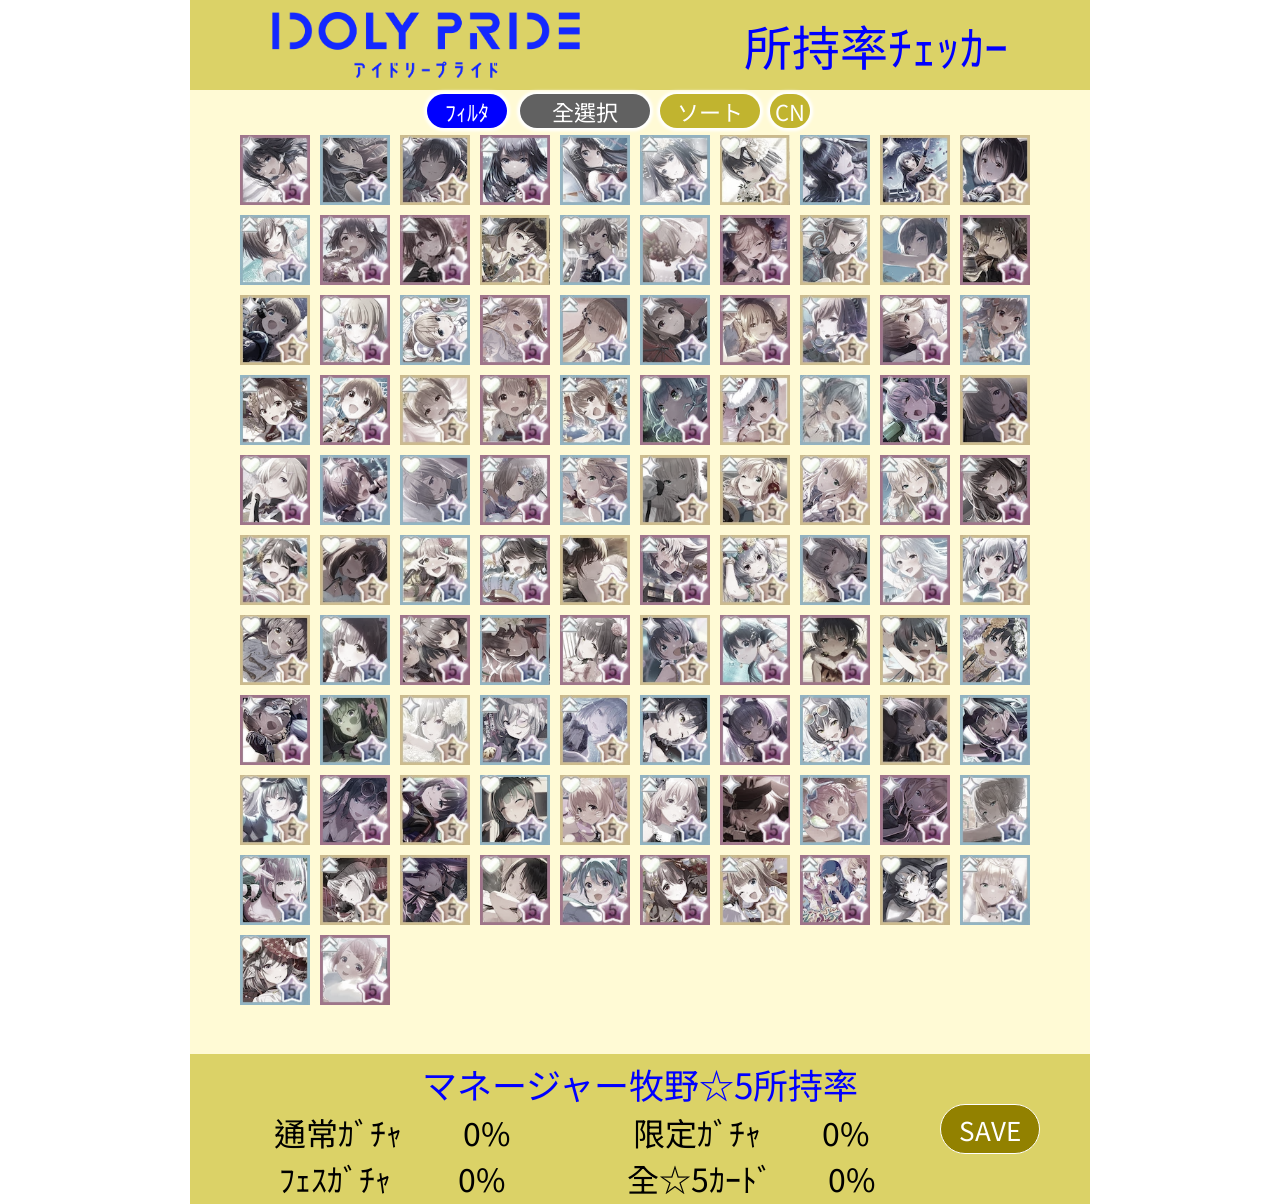
<file: index.html>
<!DOCTYPE html>
<html>

<head>
  <meta charset="UTF-8">
  <meta name="viewport" content="width=device-width, initial-scale=1.0 user-scalable=no">
  <title>IDOLYPRIDE曬卡小工具V2.0</title>

  <script>
    var sys = "";

    sys = (navigator.language || navigator.userLanguage || navigator.browserLanguage || navigator.systemLanguage).toLowerCase();



  </script>

  <link rel="stylesheet" href="./resource/fontawesome-free-6.2.1-web\css\all.css">

  <link rel="stylesheet" href="./style.css">
  <style>
    @import url('https://fonts.googleapis.com/css2?family=Noto+Sans+JP:wght@100;300;400;500;700&family=Noto+Sans+TC:wght@100;300;400;500;700&family=Noto+Sans:wght@100;300;400;500;700&display=swap');
  </style>
</head>

<body>
  <div id="root">

    <!-- 要截圖的都要放進來 -->
    <div id="capture">
      <!-- 上方固定欄 -->
      <div class="container" id="navigator">
        <img id='logo' src="Logo.png" alt="Idoly Pride">
        <p id="title"></p>

      </div>
      <div class="container" id="blocker">
        <!--空的 卡位用 -->
      </div>
      <!-- 中間滑動欄 -->
      <div class="container" id="slide-top">


        <div id="select-all">

        </div>
        <div id="sorter" sort="3">

        </div>
        <div id="language">
          JP
        </div>
      </div>
      <div class="container" id="card-container">
      </div>
      <div class="container" id="slide-bottom">　</div>
      <!-- 底部曬卡欄 -->
      <div class="container" id="bottom-navigator">
        <!-- <div class="emptydiv">　</div> -->
        <div id="dashboard-title">
          <p id="player"></p>
          <p id="five-stars-own"></p>
        </div>
        <div id="percentages">
          <div class="result">
            <p id="normal-percentage-label"></p>
            <p class="percentage" data-pool="normal">100%</p>
          </div>
          <div class="result">
            <p id="limited-percentage-label"></p>
            <p class="percentage" data-pool="limited">100%</p>
          </div>
          <div class="empty blank">　　</div>
          <div class="result">
            <p id="fes-percentage-label"></p>
            <p class="percentage" data-pool="fes">100%</p>
          </div>
          <div class="result">
            <p id="all-percentage-label"></p>
            <p class="percentage" data-pool="all">100%</p>
          </div>
          <div class="empty blank">　　</div>
        </div>
        <!-- <div class="emptydiv">　</div> -->


      </div>

    </div>
    <!-- 篩選器按鈕 -->
    <div id="filter-button" data-show='false'>
      <p id="filter-label">ﾌｨﾙﾀ</p>
    </div>
    <!-- 工具列背景空div -->
    <div id="toolbar-background"></div>

    <!-- 下方按鈕 -->
    <div id="save-container">
      <button class="user-action" id="save">
        <p>SAVE</p>
      </button>
    </div>

    <!-- <div class="user-action" id="share">
        <p>SHARE 分享按鈕 還沒做</p>
      </div> -->

    <!-- modal -->
    <div id="modal" data-show='false'>

      <div id="modal-header">
        <div id="filter-all" show>
          Clear Idols
        </div>
      </div>
      <div class="container-1" id="idol-selector">
        <div class="group" id="sunny">
          <div class="group-logo" data-group="sunny" show><img src="avatar\group_sunny.jpg" alt=""></div>
          <div class="idol-avatar filter sunny" data-key='idol' data-value='sakura'><img data-key='idol'
              data-value='sakura' src="avatar\sakura.png" alt=""></div>
          <div class="idol-avatar filter sunny" data-key='idol' data-value='sizuku'><img data-key='idol'
              data-value='sizuku' src="avatar\sizuku.png" alt=""></div>
          <div class="idol-avatar filter sunny" data-key='idol' data-value='chisa'><img data-key='idol'
              data-value='chisa' src="avatar\chisa.png" alt=""></div>
          <div class="idol-avatar filter sunny" data-key='idol' data-value='rei'><img data-key='idol' data-value='rei'
              src="avatar\rei.png" alt=""></div>
          <div class="idol-avatar filter sunny" data-key='idol' data-value='haruko'><img data-key='idol'
              data-value='haruko' src="avatar\haruko.png" alt=""></div>
        </div>
        <div class="group" id="tsuki">
          <div class="group-logo" data-group="tsuki" show><img src="avatar\group_tsuki.jpg" alt=""></div>
          <div class="idol-avatar filter tsuki" data-key='idol' data-value='kotono'><img data-key='idol'
              data-value='kotono' src="avatar\kotono.png" alt=""></div>
          <div class="idol-avatar filter tsuki" data-key='idol' data-value='nagisa'><img data-key='idol'
              data-value='nagisa' src="avatar\nagisa.png" alt=""></div>
          <div class="idol-avatar filter tsuki" data-key='idol' data-value='saki'><img data-key='idol' data-value='saki'
              src="avatar\saki.png" alt=""></div>
          <div class="idol-avatar filter tsuki" data-key='idol' data-value='suzu'><img data-key='idol' data-value='suzu'
              src="avatar\suzu.png" alt=""></div>
          <div class="idol-avatar filter tsuki" data-key='idol' data-value='mei'><img data-key='idol' data-value='mei'
              src="avatar\mei.png" alt=""></div>
        </div>
        <div class="group" id="liznoir">
          <div class="group-logo" data-group="liznoir" show><img src="avatar\group_liznoir.jpg" alt=""></div>
          <div class="idol-avatar filter liznoir" data-key='idol' data-value='rio'><img data-key='idol' data-value='rio'
              src="avatar\rio.png" alt=""></div>
          <div class="idol-avatar filter liznoir" data-key='idol' data-value='aoi'><img data-key='idol' data-value='aoi'
              src="avatar\aoi.png" alt=""></div>
          <div class="idol-avatar filter liznoir" data-key='idol' data-value='ai'><img data-key='idol' data-value='ai'
              src="avatar\ai.png" alt=""></div>
          <div class="idol-avatar filter liznoir" data-key='idol' data-value='kokoro'><img data-key='idol'
              data-value='kokoro' src="avatar\kokoro.png" alt=""></div>
        </div>
        <div class="group" id="trinityaile">
          <div class="group-logo" data-group="trinityaile" show><img src="avatar\group_trinityaile.jpg" alt=""></div>
          <div class="idol-avatar filter trinityaile" data-key='idol' data-value='rui'><img data-key='idol'
              data-value='rui' src="avatar\rui.png" alt=""></div>
          <div class="idol-avatar filter trinityaile" data-key='idol' data-value='yuu'><img data-key='idol'
              data-value='yuu' src="avatar\yuu.png" alt=""></div>
          <div class="idol-avatar filter trinityaile" data-key='idol' data-value='sumire'><img data-key='idol'
              data-value='sumire' src="avatar\sumire.png" alt=""></div>
        </div>
        <div class="group sp " id="mana">
          <div class="idol-avatar filter" data-key='idol' data-value='mana'><img data-key='idol' data-value='mana'
              src="avatar\mana.png" alt=""></div>
        </div>
        <div class="group" id="iiix">
          <div class="group-logo" data-group="iiix" show><img src="avatar\group_IIIX.jpg" alt=""></div>
          <div class="idol-avatar filter iiix" data-key='idol' data-value='fran'><img data-key='idol' data-value='fran'
              src="avatar\Fran.png" alt=""></div>
          <div class="idol-avatar filter iiix" data-key='idol' data-value='kana'><img data-key='idol' data-value='kana'
              src="avatar\Kana.png" alt=""></div>
          <div class="idol-avatar filter iiix" data-key='idol' data-value='miho'><img data-key='idol' data-value='miho'
              src="avatar\Miho.png" alt=""></div>
        </div>
        <div class="group sp" id="other">
          <div class="idol-avatar filter" data-key='idol' data-value='miku'><img data-key='idol' data-value='miku'
              src="avatar\miku.png" alt=""></div>
        </div>
      </div>
      <div class="container-2" id="pool-selector">
        <div class="pool filter" id="normal" data-key='pool' data-value='normal'>
          <p data-key='pool' data-value='normal'>通常ｶﾞﾁｬ</p>
        </div>
        <div class="pool filter" id="limited" data-key='pool' data-value='limited'>
          <p data-key='pool' data-value='limited'>限定ｶﾞﾁｬ</p>
        </div>
        <div class="pool filter" id="fes" data-key='pool' data-value='fes'>
          <p data-key='pool' data-value='fes'>ﾌｪｽｶﾞﾁｬ</p>
        </div>
        <div class="pool filter" id="special" data-key='pool' data-value='special'>
          <p data-key='pool' data-value='special'>ｽﾍﾟｼｬﾙ</p>
        </div>
      </div>
      <div class="container-3" id="type-selector">
        <div class="type filter" id="vocal" data-key='type' data-value='vocal'>
          <p data-key='type' data-value='vocal' id="vocal-label">Vocal</p>
        </div>
        <div class="type filter" id="dance" data-key='type' data-value='dance'>
          <p data-key='type' data-value='dance' id="dance-label">Dance</p>
        </div>
        <div class="type filter" id="visual" data-key='type' data-value='visual'>
          <p data-key='type' data-value='visual' id="visual-label">Visual</p>
        </div>
      </div>
      <div class="container-3" id="job-selector">
        <div class="job filter" id="scorer" data-key='job' data-value='scorer'>
          <p data-key='job' data-value='scorer' id="scorer-label">ｽｺｱﾗｰ</p>
        </div>
        <div class="job filter" id="buffer" data-key='job' data-value='buffer'>
          <p data-key='job' data-value='buffer' id="buffer-label">ﾊﾞｯﾌｧｰ</p>
        </div>
        <div class="job filter" id="supporter" data-key='job' data-value='supporter'>
          <p data-key='job' data-value='supporter' id="supporter-label">ｻﾎﾟｰﾀｰ</p>
        </div>
      </div>
    </div>
    <!-- 使用者輸入名字 -->

    <form id="name">
      <input placeholder="お名前を入力する" type="text" id="name-input">
      <button id="name-submit">提出</button>
    </form>
    <!-- 產圖中alert -->
    <div id="alert">
      <p id="alert-1">...圖片產製中...</p>
      <p id="alert-2">預計花費數秒至數十秒</p>
      <p id="alert-3">請耐心等候並不要滑動</p>
    </div>
    <!-- 截圖用的隱形按鈕 -->
    <button id="download-button"><a href="" download>Test</a></button>

  </div>


  <!-- 顯示語言 -->
  <script>
    let LanguageArray = [];

    if (sys === "zh-tw" || sys === "zh-cn" || sys === "zh-hk" || sys === "zh-sg" || sys === "zh") {
      let language = 'ch';
    } else {
      let language = 'jp';
    }

  </script>

  <!-- 截圖套件 -->
  <script src="dom-to-image.js"></script>
  <!-- 主要JS -->
  <script type="module" src="script.js"></script>
</body>

</html>
</file>
<file: style.css>
/* 初始化 */
* {
  margin: 0;
  padding: 0;
  box-sizing: border-box;
  font-family: "Noto Sans TC", "Noto Sans JP", "Noto Sans", sans-serif;
}


/* 手機 */
@media screen and (max-width: 483px) {

  /* 截圖區 */
  #capture {
    display: relative;
    width: 100vw;
    min-height: 100vh;
    height: fit-content;
    background-color: rgb(255, 250, 213)
  }

  /* 上方固定欄 */
  #navigator {
    z-index: 9;
    position: fixed;
    height: 75px;
    width: 100vw;

    display: flex;
    align-items: center;
    justify-content: space-around;



    font-size: 32px;
    color: blue;
    background-color: #dbd267;

  }

  #blocker {
    position: static;
    height: 115px;
    width: 100vw;
  }

  #logo {
    width: 160px;
  }

  /* 中間曬卡區 */
  #slide-top {
    height: 40px;
    padding: 5px;
    position: fixed;
    top: 75px;
    z-index: 3;

    display: flex;
    flex-direction: row-reverse;

    font-size: 22px;
    background-color: #f3edaf;

  }

  #toolbar-background {
    position: fixed;
    top: 75px;
    z-index: 2;

    height: 45px;
    width: 100%;
    background-color: #f3edaf;
  }

  #select-all {
    position: absolute;
    top: 1px;
    left: 90px;


    width: 130px;
    height: 34px;
    margin: 5px;
    border-radius: 17px;

    display: flex;
    justify-content: center;
    align-items: center;

    color: white;
    background-color: #c1b42f;
    box-shadow: 0 0 3px 3px white;
    font-size: 22px;

    opacity: 50%;
    filter: grayscale(100%);
    background-color: rgb(97, 97, 97)
  }

  #select-all[own] {
    opacity: 100%;
    filter: grayscale(0%);
    background-color: #c1b42f;
  }

  #sorter {

    position: absolute;
    top: 1px;
    left: 230px;


    width: 100px;
    height: 34px;
    margin: 5px;
    border-radius: 17px;

    display: flex;
    justify-content: center;
    align-items: center;

    color: white;
    background-color: #c1b42f;
    box-shadow: 0 0 3px 3px white;
    font-size: 22px;
  }

  #language {
    position: absolute;
    top: 1px;
    left: 340px;
    z-index: 10px;

    width: 40px;
    height: 34px;
    margin: 5px;
    border-radius: 17px;

    display: flex;
    justify-content: center;
    align-items: center;

    color: white;
    background-color: #c1b42f;
    box-shadow: 0 0 3px 3px white;
    font-size: 22px;
  }

  #slide-top p {
    margin: 0 3px;
  }

  #card-container {
    width: 100%;
    max-width: 425px;
    padding: 3px;
    margin: 0 auto;

    display: flex;
    flex-direction: row;
    flex-wrap: wrap;
    justify-content: space-around;

    background-color: rgb(255, 250, 213);
  }


  .card {
    position: relative;
    display: inline-block;
    margin-bottom: 5px;

    width: 70px;
    height: 70px;

  }

  .fa-circle-check {
    position: absolute;
    right: 0;
    z-index: 2;

    font-size: 18px;
    color: rgb(1, 171, 1);
    border-radius: 50%;
    box-shadow: 0 0 5px 2px rgb(205, 254, 170);
    background-color: white;
  }

  .card img {
    width: 100%;
    height: 100%;
  }

  .card[data-own='false'] {
    filter: grayscale(100%);
  }

  .card[data-own='false'] i {
    display: none;
  }

  #slide-bottom {
    height: 150px;
  }

  /* 下方結果欄 */
  #bottom-navigator {
    z-index: 2;
    height: 150px;
    width: 100vw;
    position: fixed;
    bottom: 0;

    display: flex;
    flex-direction: column;
    align-items: center;
    justify-content: center;

    background-color: #dbd267;


  }

  #bottom-navigator .emptydiv {
    border: red 1px solid;
    height: 50px;
  }

  #dashboard-title {
    font-size: 26px;
    width: 95%;
    display: flex;
    align-items: center;
    justify-content: center;
  }

  #dashboard-title p {
    color: blue
  }

  #percentages {
    width: 95%;
    display: flex;
    justify-content: space-evenly;
    align-items: center;
    flex-wrap: wrap;

  }

  #percentages .result {
    font-size: 22px;
    display: flex;
    flex-wrap: nowrap;
    min-width: 42%;
    justify-content: space-evenly;
  }

  #percentages .empty {
    /* width: 15%; */
    flex-grow: 10;
    font-size: 20px
  }

  .user-action {
    position: fixed;
    right: 10px;
    z-index: 2;

    width: 65px;
    height: 26px;
    border-radius: 20px;

    display: flex;
    justify-content: center;
    align-items: center;

    color: white;
    border: rgb(255, 255, 255) 1px solid;
    background-color: rgb(146, 129, 0);
    font-size: 18px;
  }

  #save {
    bottom: 40px;
    height: 40px;
  }

  #share {
    bottom: 25px;
  }

  /* 篩選器按鈕 */
  #filter-button {
    position: fixed;
    top: 75px;
    z-index: 4;

    width: 80px;
    height: 34px;
    margin: 5px;
    border-radius: 17px;

    display: flex;
    justify-content: center;
    align-items: center;

    color: white;
    background-color: blue;
    box-shadow: 0 0 3px 3px white;
    font-size: 22px;


  }

  /* modal */

  #modal[data-show='false'] {
    display: none;
  }

  #modal {


    z-index: 3;
    position: fixed;
    top: 74px;
    bottom: 150px;
    width: 100vw;
    min-height: 625px;

    background-color: #f3edaf;
    box-shadow: inset 0 5px 24px #dbd267;

  }

  #modal-header {
    height: 40px;
  }

  #filter-all {
    position: absolute;
    top: 1px;
    left: 90px;


    width: 180px;
    height: 34px;
    margin: 5px;
    border-radius: 17px;

    display: flex;
    justify-content: center;
    align-items: center;

    color: white;
    background-color: #7d730b;
    box-shadow: 0 0 3px 3px white;
    font-size: 22px;

    opacity: 70%;
    filter: grayscale(100%)
  }

  #filter-all[show] {
    opacity: 100%;
    filter: grayscale(0%);
    background-color: #c1b42f;
  }



  #idol-selector {
    display: flex;
    flex-wrap: wrap;
    width: 376px;
    margin: 10px auto 0;
  }

  .group {
    display: flex;
    justify-content: space-between;
    padding: 0px 5px;
  }

  .group-logo img {
    width: 60px;
  }

  .group-logo {
    opacity: 50%;
    filter: grayscale(100%)
  }

  .group-logo[show] {
    opacity: 100%;
    filter: none
  }

  .idol-avatar img {
    width: 55px;
    margin: 3px;
    border-radius: 50%;
  }

  #idol-selector .sp {

    flex-grow: 100;
    display: flex;
    flex-direction: row-reverse;

  }

  #pool-selector {
    width: 375px;
    margin: 0 auto;

    display: flex;
    flex-wrap: wrap;
    align-items: center;
    justify-content: space-around;

  }

  .pool {
    width: 40%;
    height: 56px;
    border-radius: 28px;
    border: #a99c12 5px solid;
    margin: 5px 0px;

    display: flex;
    align-items: center;
    justify-content: center;

    background-color: #dbd267;
    color: #685f01;
    font-size: 30px;
  }

  .container-3 {
    width: 375px;
    margin: 5px auto;

    display: flex;
    justify-content: space-evenly;
  }

  .type {

    width: 100px;
    height: 40px;
    margin: 5px;
    border-radius: 20px;

    display: flex;
    justify-content: center;
    align-items: center;

    color: white;
    box-shadow: 0 0 3px 3px white;
    font-size: 22px;
  }

  #vocal {
    background-color: rgb(190, 0, 114)
  }

  #dance {
    background-color: rgb(0, 88, 203)
  }

  #visual {
    background-color: rgb(197, 171, 0)
  }

  .job {

    width: 100px;
    height: 40px;
    margin: 5px;
    border-radius: 20px;

    display: flex;
    justify-content: center;
    align-items: center;

    color: white;
    box-shadow: 0 0 3px 3px white;
    font-size: 22px;

    background-color: rgb(7, 143, 0)
  }

  .filter[data-select='false'] {
    opacity: 50%;
    filter: grayscale(100%)
  }

  /* 使用者輸入名字 */
  #name {
    display: none;
  }

  #name[show] {
    position: fixed;
    bottom: 90px;
    z-index: 10;
    width: 100%;
    height: 50px;

    display: flex;
    align-items: center;
    justify-content: space-evenly;

    background-color: #685f01;

  }

  input {
    width: 60%;
    min-height: 80%;
    display: inline;
    font-size: 24px;
  }

  button {
    width: 20%;
    font-size: 24px;
  }

  #alert {
    display: none;
  }

  #alert[show] {
    position: fixed;
    top: 300px;
    left: 5vw;
    z-index: 10;
    height: 200px;
    width: 90vw;

    display: flex;
    flex-direction: column;
    align-items: center;
    justify-content: space-evenly;


    background-color: #0003c9;
    color: white;
    font-size: 28px;
  }

  #download-button {
    display: none;
  }

}


/* 電腦、平板 */

@media screen and (min-width: 484px) {

  /* 截圖區 */

  #root {
    display: relative;

    margin: 0 auto;

    width: 900px;
    max-width: 900px;
    height: fit-content;
    min-height: 100vh;
  }

  #capture {
    position: relative;

    margin: 0 auto;

    display: flex;
    flex-direction: column;
    align-items: center;

    width: 100%;
    max-width: 900px;
    height: fit-content;
    min-height: 100vh;

    background-color: rgb(255, 250, 213)
  }

  /* 上方固定欄 */
  #navigator {
    position: relative;
    z-index: 3;
    height: 90px;
    width: 100%;
    max-width: 900px;
    padding: 10px 0;

    display: flex;
    align-items: center;
    justify-content: space-around;

    font-size: 32px;
    color: blue;
    background-color: #dbd267;

  }

  #blocker {
    display: none;
  }

  #logo {
    max-width: 40%;
    max-height: 95%;
  }

  #title {
    font-size: 3rem
  }

  /* 中間曬卡區 */
  #slide-top {
    height: 40px;
    padding: 3px;
    position: fixed;
    top: 85px;
    left: 40vw;
    z-index: 3;
    display: flex;
    flex-direction: row;
    justify-content: flex-end;
    font-size: 22px;
    /* background-color: #f3edaf; */
  }

  #select-all {
    position: relative;
    top: 1px;
    /* left: 90px; */


    width: 130px;
    height: 34px;
    margin: 5px;
    border-radius: 17px;

    display: flex;
    justify-content: center;
    align-items: center;

    color: white;
    background-color: #c1b42f;
    box-shadow: 0 0 3px 3px white;
    font-size: 22px;

    /* opacity: 50%; */
    filter: grayscale(100%);
    background-color: rgb(97, 97, 97)
  }

  #select-all[own] {
    opacity: 100%;
    filter: grayscale(0%);
    background-color: #c1b42f;
  }

  #sorter {

    position: relative;
    top: 1px;
    /* left: 230px; */


    width: 100px;
    height: 34px;
    margin: 5px;
    border-radius: 17px;

    display: flex;
    justify-content: center;
    align-items: center;

    color: white;
    background-color: #c1b42f;
    box-shadow: 0 0 3px 3px white;
    font-size: 22px;
  }

  #language {
    position: relative;
    top: 1px;
    /* left: 340px; */
    z-index: 10px;

    width: 40px;
    height: 34px;
    margin: 5px;
    border-radius: 17px;

    display: flex;
    justify-content: center;
    align-items: center;

    color: white;
    background-color: #c1b42f;
    box-shadow: 0 0 3px 3px white;
    font-size: 22px;
  }

  #slide-top p {
    margin: 0 3px;
  }

  #card-container {
    position: relative;
    top: 40px;
    width: 90%;

    display: flex;
    flex-direction: row;
    flex-wrap: wrap;
    justify-content: flex-start;

    background-color: rgb(255, 250, 213);
  }

  .card {
    position: relative;
    display: inline-block;
    margin: 5px;

    width: 70px;
    height: 70px;

  }

  .fa-circle-check {
    position: absolute;
    right: 0;
    z-index: 2;

    font-size: 18px;
    color: rgb(1, 171, 1);
    border-radius: 50%;
    box-shadow: 0 0 5px 2px rgb(205, 254, 170);
    background-color: white;
  }

  .card img {
    width: 100%;
    height: 100%;
  }

  .card[data-own='false'] {
    filter: grayscale(75%);
  }

  .card[data-own='false'] i {
    display: none;
  }

  #slide-bottom {
    /* height: 200px; */
  }

  /* 下方結果欄 */
  #bottom-navigator {
    z-index: 2;
    height: 150px;
    width: 100%;
    position: relative;
    bottom: 0;
    margin-top: 60px;

    display: flex;
    flex-direction: column;
    align-items: center;
    justify-content: center;

    background-color: #dbd267;


  }

  #bottom-navigator .emptydiv {
    border: red 1px solid;
    height: 50px;
  }

  #dashboard-title {
    font-size: 35px;
    width: 900px;
    display: flex;
    align-items: center;
    justify-content: center;
  }

  #dashboard-title p {
    color: blue
  }

  #percentages {
    width: 95%;
    display: flex;
    justify-content: space-evenly;
    align-items: center;
    flex-wrap: wrap;

  }

  #percentages .result {
    font-size: 32px;
    display: flex;
    flex-wrap: nowrap;
    min-width: 42%;
    justify-content: space-evenly;
  }

  #percentages .empty {
    /* width: 15%; */
    flex-grow: 10;
    font-size: 20px
  }

  #save-container {
    position: relative;
    bottom: 0;
  }

  #save {
    position: absolute;
    right: 50px;
    bottom: 50px;
    z-index: 2;

    width: 100px;
    height: 50px;
    border-radius: 25px;

    display: block;

    color: white;
    border: rgb(255, 255, 255) 1px solid;
    background-color: rgb(146, 129, 0);
    font-size: 26px;
  }


  #share {
    display: none;
  }

  /* 篩選器按鈕 */
  #filter-button {
    position: fixed;
    top: 89px;
    right: 60vw;
    z-index: 4;

    width: 80px;
    height: 34px;
    margin: 5px;
    border-radius: 17px;

    display: flex;
    justify-content: center;
    align-items: center;

    color: white;
    background-color: blue;
    box-shadow: 0 0 3px 3px white;
    font-size: 22px;


  }

  /* modal */

  #modal[data-show='false'] {
    display: none;
  }

  #modal {
    z-index: 3;
    position: fixed;
    top: 90px;
    bottom: 00px;
    max-width: 900px;
    width: 100%;

    display: flex;
    flex-direction: column;

    background-color: #f3edaf;
    box-shadow: inset 0 5px 24px #dbd267;

  }

  #modal-header {
    height: 40px;
    max-width: 900px;
  }

  #filter-all {
    position: absolute;

    left: 40%;


    width: fit-content;
    height: 34px;
    margin: 4px 0px;
    border-radius: 17px;

    padding: 0 8px;
    display: flex;
    justify-content: center;
    align-items: center;

    color: white;
    background-color: #7d730b;
    box-shadow: 0 0 3px 3px white;
    font-size: 22px;

    opacity: 70%;
    filter: grayscale(100%)
  }

  #filter-all[show] {
    opacity: 100%;
    filter: grayscale(0%);
    background-color: #c1b42f;
  }

  #idol-selector {
    display: flex;
    flex-wrap: wrap;
    justify-content: flex-start;
    min-width: 376px;
    max-width: 720px;
    margin: 10px auto 0;
  }

  .group {
    width: 375px;
    display: flex;

    padding: 0px 5px;

  }

  #sunny {
    order: 1
  }

  #liznoir {
    width: 320px;
    order: 2
  }

  #tsuki {
    order: 3
  }

  #trinityaile {
    order: 4;
    width: 320px
  }

  #iiix {
    order: 5;
  }

  #mana {
    order: 6;
    max-width: 70px;
  }

  #other {
    order: 7;
    max-width: 70px;
  }



  .group-logo img {
    width: 60px;
  }

  .group-logo {
    opacity: 50%;
    filter: grayscale(40%)
  }

  .group-logo[show] {
    opacity: 100%;
    filter: none
  }

  .idol-avatar img {
    width: 55px;
    margin: 3px;
    border-radius: 50%;
  }

  #idol-selector .sp {

    flex-grow: 100;
    display: flex;
    flex-direction: row-reverse;

  }

  #pool-selector {
    max-width: 750px;
    width: 90%;
    margin: 0 auto;

    display: flex;
    flex-wrap: wrap;
    align-items: center;
    justify-content: space-evenly;

  }

  .pool {
    width: 160px;
    height: 56px;
    border-radius: 28px;
    border: #a99c12 5px solid;
    margin: 5px 0px;

    display: flex;
    align-items: center;
    justify-content: center;

    background-color: #dbd267;
    color: #685f01;
    font-size: 30px;
  }

  .container-3 {
    width: 375px;
    margin: 5px auto;

    display: flex;
    justify-content: space-evenly;
  }

  .type {

    width: 100px;
    height: 40px;
    margin: 5px;
    border-radius: 20px;

    display: flex;
    justify-content: center;
    align-items: center;

    color: white;
    box-shadow: 0 0 3px 3px white;
    font-size: 22px;
  }

  #vocal {
    background-color: rgb(190, 0, 114)
  }

  #dance {
    background-color: rgb(0, 88, 203)
  }

  #visual {
    background-color: rgb(197, 171, 0)
  }

  .job {

    width: 100px;
    height: 40px;
    margin: 5px;
    border-radius: 20px;

    display: flex;
    justify-content: center;
    align-items: center;

    color: white;
    box-shadow: 0 0 3px 3px white;
    font-size: 22px;

    background-color: rgb(7, 143, 0)
  }

  .filter[data-select='false'] {
    opacity: 50%;
    filter: grayscale(100%)
  }

  /* 使用者輸入名字 */
  #name {
    display: none;
  }

  #name[show] {
    position: fixed;
    bottom: 100px;
    z-index: 10;
    width: 900px;
    height: 50px;

    display: flex;
    align-items: center;
    justify-content: space-evenly;

    background-color: #685f01;

  }

  input {
    width: 60%;
    min-height: 80%;
    display: inline;
    font-size: 24px;
  }

  button {
    width: 20%;
    font-size: 24px;
  }

  #alert {
    display: none;
  }

  #alert[show] {
    position: fixed;
    top: 30vh;
    left: 20vw;
    z-index: 10;
    height: 30vh;
    width: 60vw;

    display: flex;
    flex-direction: column;
    align-items: center;
    justify-content: space-evenly;


    background-color: #0003c9;
    color: white;
    font-size: 28px;
  }

  #download-button {
    display: none;
  }

}
</file>
